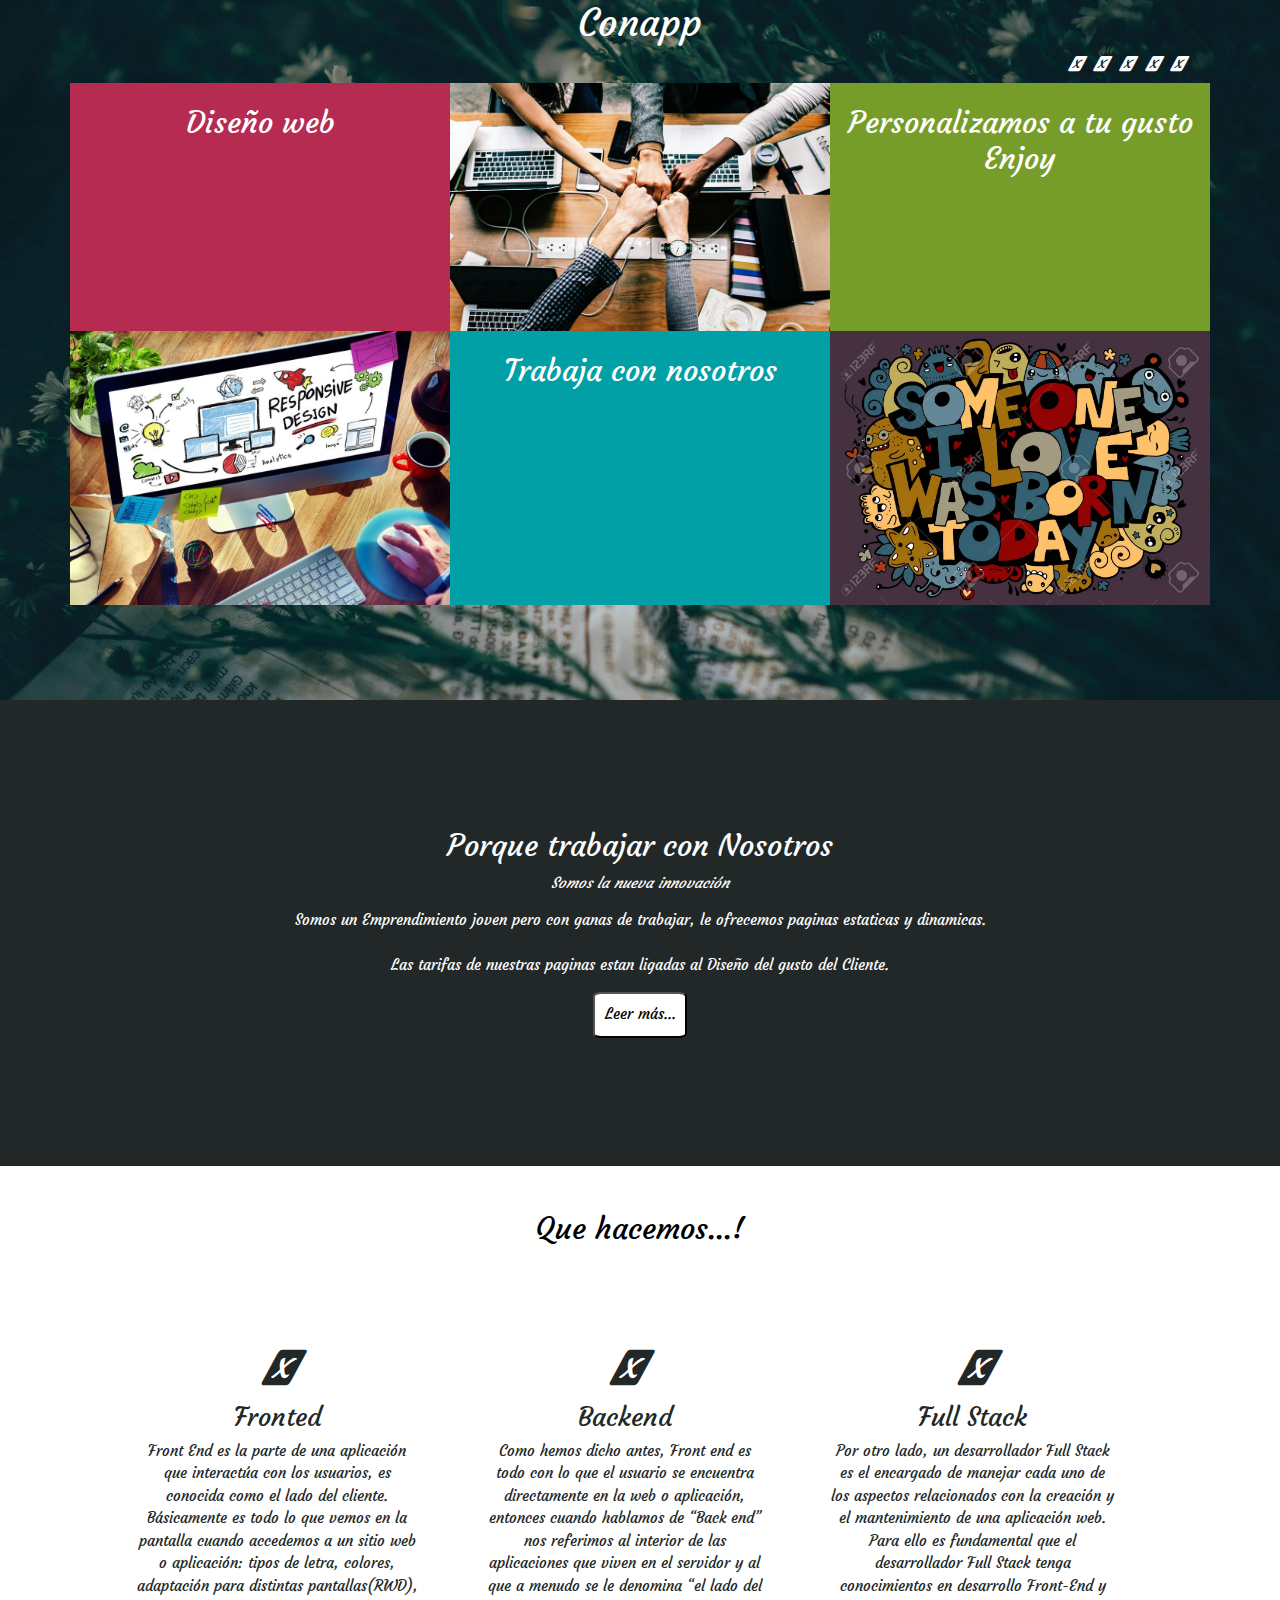
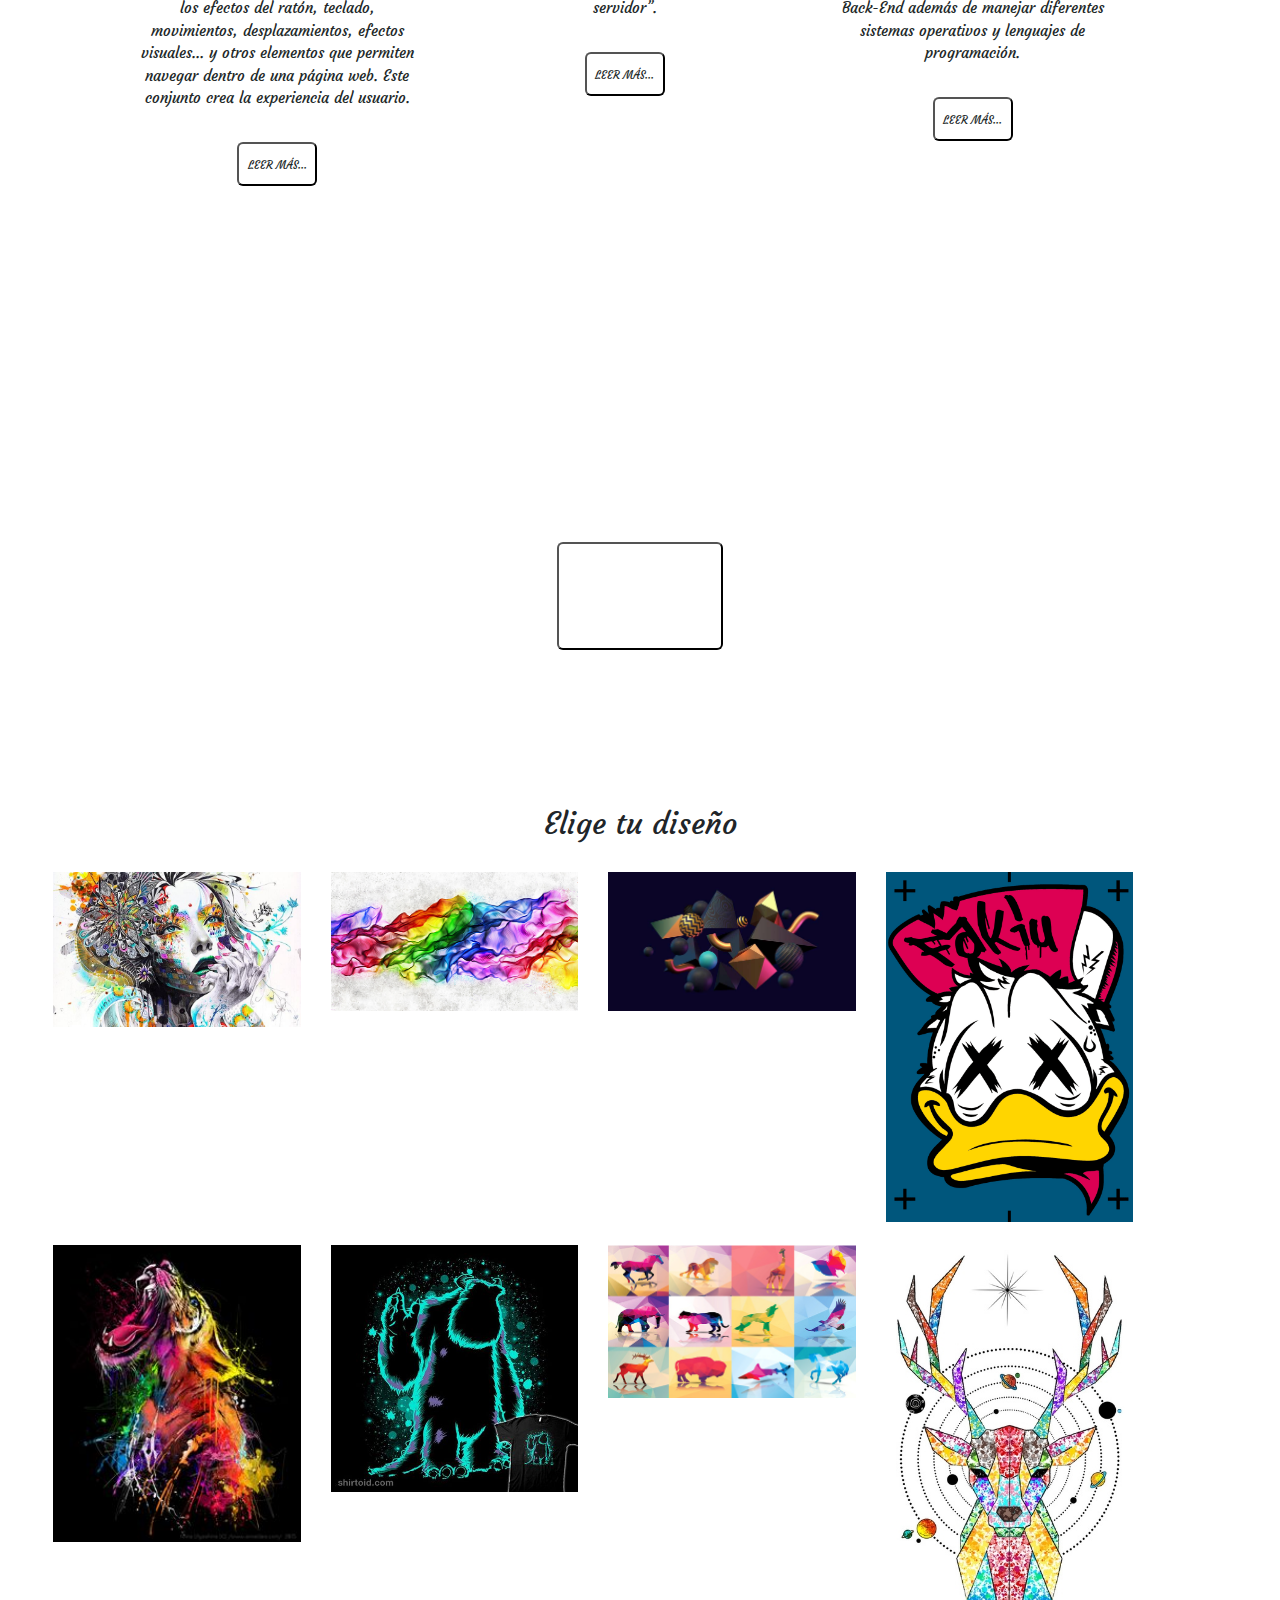
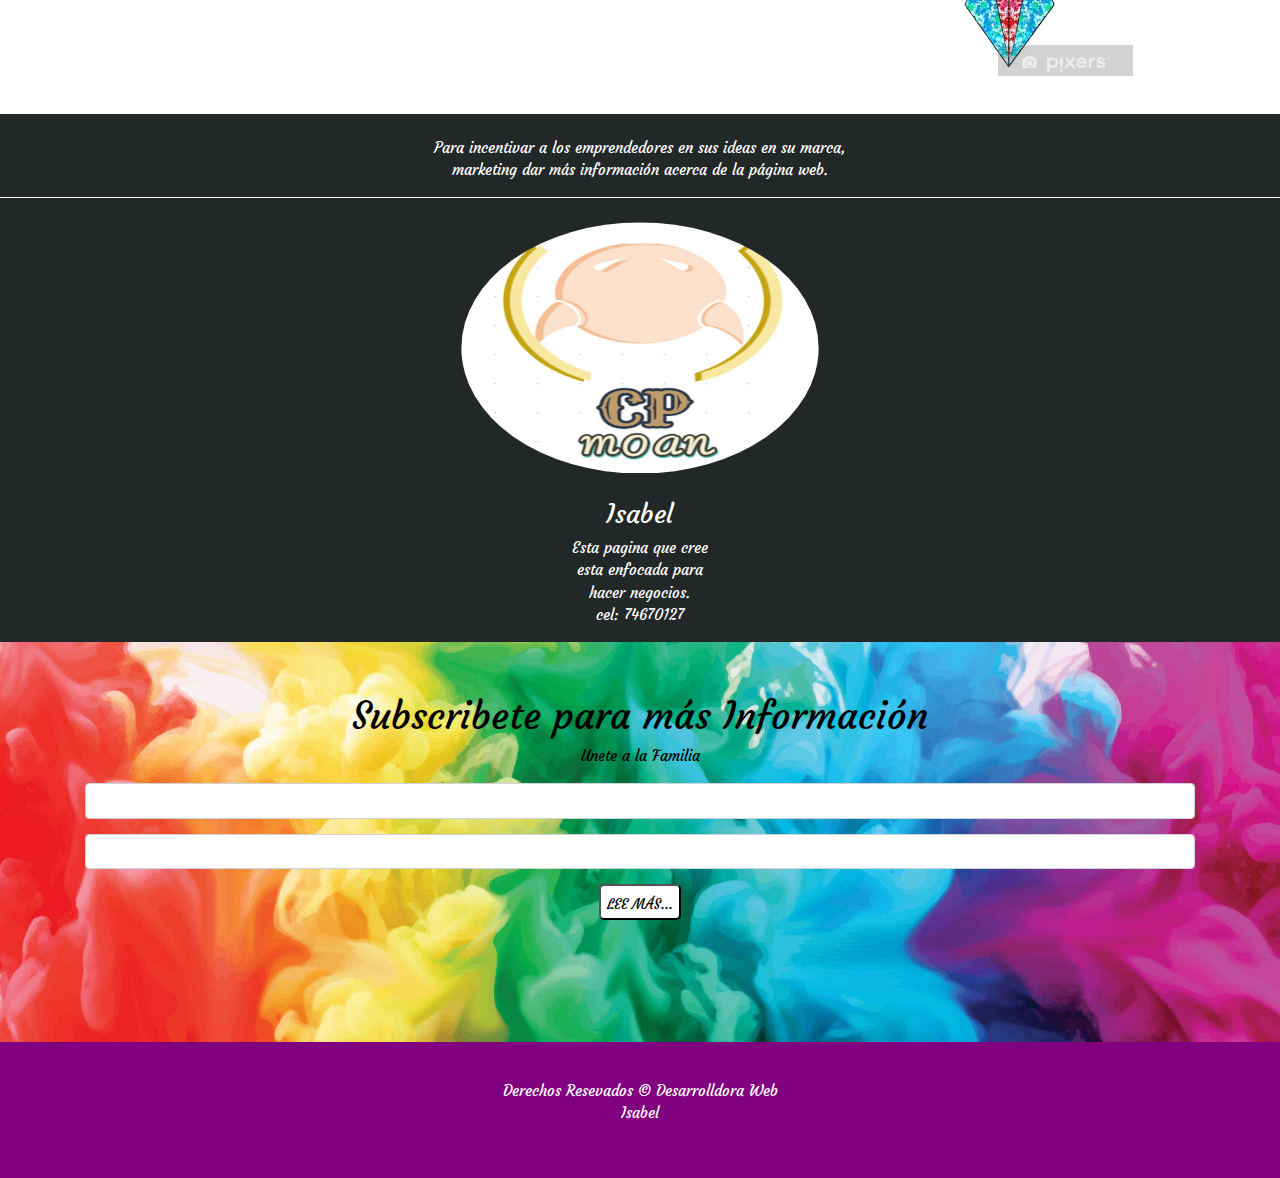
<file: index.html>
<!DOCTYPE html>
<html>
  <head>
    <title>Conapp</title>
    <meta charset="UTF-8">
    <meta name="viewport" content="width=device-width, initial-scale=1">
    <link rel="stylesheet" href="style.css">
    <link rel="stylesheet" href="https://cdnjs.cloudflare.com/ajax/libs/font-awesome/4.7.0/css/font-awesome.min.css">
    <link rel="stylesheet" href="https://www.w3schools.com/w3css/4/w3.css">
    <link rel="stylesheet" href="https://www.w3schools.com/lib/w3-colors-flat.css">
    <link rel="stylesheet" href="https://use.fontawesome.com/releases/v5.0.12/css/all.css"
     integrity="sha384-G0fIWCsCzJIMAVNQPfjH08cyYaUtMwjJwqiRKxxE/rx96Uroj1BtIQ6MLJuheaO9" crossorigin="anonymous">
     <link rel="stylesheet" href="https://maxcdn.bootstrapcdn.com/bootstrap/4.1.0/css/bootstrap.min.css">
     <link href="https://fonts.googleapis.com/css?family=ZCOOL+XiaoWei" rel="stylesheet">
     <link rel="stylesheet" href="https://use.fontawesome.com/releases/v5.6.1/css/all.css" integrity="sha384-gfdkjb5BdAXd+lj+gudLWI+BXq4IuLW5IT+brZEZsLFm++aCMlF1V92rMkPaX4PP" crossorigin="anonymous">
      <script src="https://ajax.googleapis.com/ajax/libs/jquery/3.3.1/jquery.min.js"></script>
     <script src="https://cdnjs.cloudflare.com/ajax/libs/popper.js/1.14.0/umd/popper.min.js"></script>
      <script src="https://maxcdn.bootstrapcdn.com/bootstrap/4.1.0/js/bootstrap.min.js"></script>
      <link rel="shortcut icon" href="logo.png" type="image/ico" />
   </head>
   <body class="fond">
      <div class="first">
        <div class="container"><h1>Conapp</h1>
        <ul class="social">
            <li> <a href="https://www.facebook.com/isa.moan"><i class="fab fa-facebook-f"></i></a>
            </li>
            <li> <a href="https://wa.me/59174670127?text=Hola...%20¿cual%20es%20tu%20duda?"><i class="fab fa-whatsapp"></i></a>
            </li>
            <li> <a href="https://t.me/Lunisa27"><i class="fab fa-telegram"></i></a>
            </li>
            <li> <a href="https://www.instagram.com/isamoa1/"><i class="fab fa-instagram"></i></a>
            </li>
            <li> <a href="https://www.youtube.com/channel/UCCuCYUnbEL7kBBGm9d_jDIw/featured"><i class="fab fa-youtube"></i></a>
            </li>
        </ul>
        </div>
<br>

         <div class="container">
            <div class="row">
                  <div class="col-12 col-md-4 col-lg-4 col-xl-4 pink">
                     <a href="Diseño web.html">
                         <h2>Diseño web</h2>
                     </a>
                   </div>
                  <div class="col-12 col-md-4 col-lg-4 col-xl-4 pic">
                      <img style="width:100%;"src="images/1.jpeg">
                   </div>
                    <div class="col-12 col-md-4 col-lg-4 col-xl-4 green">
                       <a href="Personalizamosatugusto.html">
                         <h2>Personalizamos a tu gusto<br> Enjoy</h2>
                       </a>
                   </div>
             </div>
             <div class="row">
                   <div class="col-12 col-md-4 col-lg-4 col-xl-4 pic">
                         <img style="width:100%;"src="images/2.jpeg">
                    </div>
                   <div class="col-12 col-md-4 col-lg-4 col-xl-4 teal">
                        <a href="Trabajaconnosotros.html">
                           <h2>Trabaja con nosotros</h2>
                        </a>
                    </div>
                     <div class="col-12 col-md-4 col-lg-4 col-xl-4 pic">
                            <img style="width:100%;"src="images/3.jpeg">
                    </div>
              </div>
         </div>
      </div>
      <div class="message">
          <div class="container">
              <h2 class="text-center">Porque trabajar con Nosotros</h2>
              <p class="text-center"><i>Somos la nueva innovación</i></p>
              <p class="text-center">Somos un Emprendimiento joven pero con ganas de trabajar, le ofrecemos paginas estaticas y dinamicas.<br><br>Las tarifas de nuestras paginas estan ligadas al Diseño del gusto del Cliente.</p>
              <div class="row">
                    <div class="col-12 text-center">
                      <button type="button"><a href="#">Leer más...</a></button>
                    </div>
              </div>
          </div>
      </div>
      <div class="what_to_do container">
        <br>
           <h2 class="text-center">Que hacemos...!</h2>
           <div class="row container">
                <div class="col-12 col-md-4 col-lg-4 col-xl-4 text-center">
                    <i class="text-center fab fa-pagelines"></i>
                    <h3>Fronted</h3>
                    <p>Front End es la parte de una aplicación que interactúa con los usuarios, es conocida como el lado del cliente. Básicamente es todo lo que vemos en la pantalla cuando accedemos a un sitio web o aplicación: tipos de letra, colores, adaptación para distintas pantallas(RWD), los efectos del ratón, teclado, movimientos, desplazamientos, efectos visuales… y otros elementos que permiten navegar dentro de una página web. Este conjunto crea la experiencia del usuario.</p>
                    <div class="row">
                          <div class="col-12 text-center">
                            <button type="button"><a href="#">Leer más...</a></button>
                          </div>
                    </div>
                </div>
                <div class="col-12 col-md-4 col-lg-4 col-xl-4 text-center">
                   <i class="text-center fas fa-coffee"></i>
                   <h3>Backend</h3>
                   <p>Como hemos dicho antes, Front end es todo con lo que el usuario se encuentra directamente en la web o aplicación, entonces cuando hablamos de “Back end” nos referimos al interior de las aplicaciones que viven en el servidor y al que a menudo se le denomina “el lado del servidor”.</p>
                   <div class="row">
                         <div class="col-12 text-center">
                           <button type="button"><a href="#">Leer más...</a></button>
                         </div>
                   </div>
                </div>
                <div class="col-12 col-md-4 col-lg-4 col-xl-4 text-center">
                    <i class="text-center fas fa-table"></i>
                    <h3>Full Stack</h3>
                    <p>Por otro lado, un desarrollador Full Stack es el encargado de manejar cada uno de los aspectos relacionados con la creación y el mantenimiento de una aplicación web. Para ello es fundamental que el desarrollador Full Stack tenga conocimientos en desarrollo Front-End y Back-End además de manejar diferentes sistemas operativos y lenguajes de programación.</p>
                    <div class="row">
                          <div class="col-12 text-center">
                            <button type="button"><a href="#">Leer más...</a></button>
                          </div>
                    </div>
                </div>
            </div>
      </div>
      <div class="four">
          <div class="container">
               <h1 class="text-center">Hay muchas opciones de pagina web disponibles?</h1>
               <div class="row">
                     <div class="col-12 text-center">
                       <button type="button"><a href="#">Leer más...</a></button>
                     </div>
               </div>
          </div>
      </div>
      <div class="five">
          <h2 class="text-center">Elige tu diseño</h2>
          <br>
          <div class="row container">
              <div class="col-12 col-md-3 col-lg-3 col-xl-3">
                  <img src="images/cup/1.jpeg">
              </div>
              <div class="col-12 col-md-3 col-lg-3 col-xl-3">
                  <img src="images/cup/2.jpeg">
              </div>
              <div class="col-12 col-md-3 col-lg-3 col-xl-3">
                  <img src="images/cup/3.jpeg">
              </div>
              <div class="col-12 col-md-3 col-lg-3 col-xl-3">
                  <img src="images/cup/4.jpeg">
              </div>
          </div>
          <br>
          <div class="row container">
              <div class="col-12 col-md-3 col-lg-3 col-xl-3">
                  <img src="images/cup/5.jpeg">
              </div>
              <div class="col-12 col-md-3 col-lg-3 col-xl-3">
                  <img src="images/cup/6.jpeg">
              </div>
              <div class="col-12 col-md-3 col-lg-3 col-xl-3">
                  <img src="images/cup/7.jpeg">
              </div>
              <div class="col-12 col-md-3 col-lg-3 col-xl-3">
                  <img src="images/cup/8.jpeg">
              </div>
          </div>
      </div>
      <div class="six">
        <div class="container text-center">
          <br>
            <p>Para incentivar a los emprendedores en sus ideas en su marca, marketing dar más información acerca de la página web.</p>
        </div>
        <div class="people row">
          <div class="col-12 col-md-4 col-lg-4 col-xl-4">

          </div>
          <div class="col-12 col-md-4 col-lg-4 col-xl-4">
                <img class="rounded-circle" src="logotipo.jpg">
                <h3 class="text-center">Isabel</h3>
                <p class="text-center">Esta pagina que cree esta enfocada para hacer negocios. <br>cel: 74670127</p>
          </div>
          <div class="col-12 col-md-4 col-lg-4 col-xl-4">
              
          </div>
        </div>
      </div>
      <div class="letter text-center">
        <h1 class="text-center">Subscribete para más Información</h1>
        <p class="text-center">Unete a la Familia</p>
        <div class="container">
          <form action="/action_page.php">
              <div class="form-group">
                 <input type="email" class="form-control" id="email">
               </div>
                <div class="form-group">
                <input type="telephone" class="form-control" id="pwd">
                </div>
           </form>
           <div class="row">
                 <div class="col-12 text-center">
                   <button type="button"><a href="#">Lee más...</a></button>
                 </div>
           </div>
        </div>
      </div>
      <footer class="footer">
          <p class="text-center">Derechos Resevados &copy Desarrolldora Web<br>
          Isabel</p>
      </footer>
   </body>
 </html>
</file>
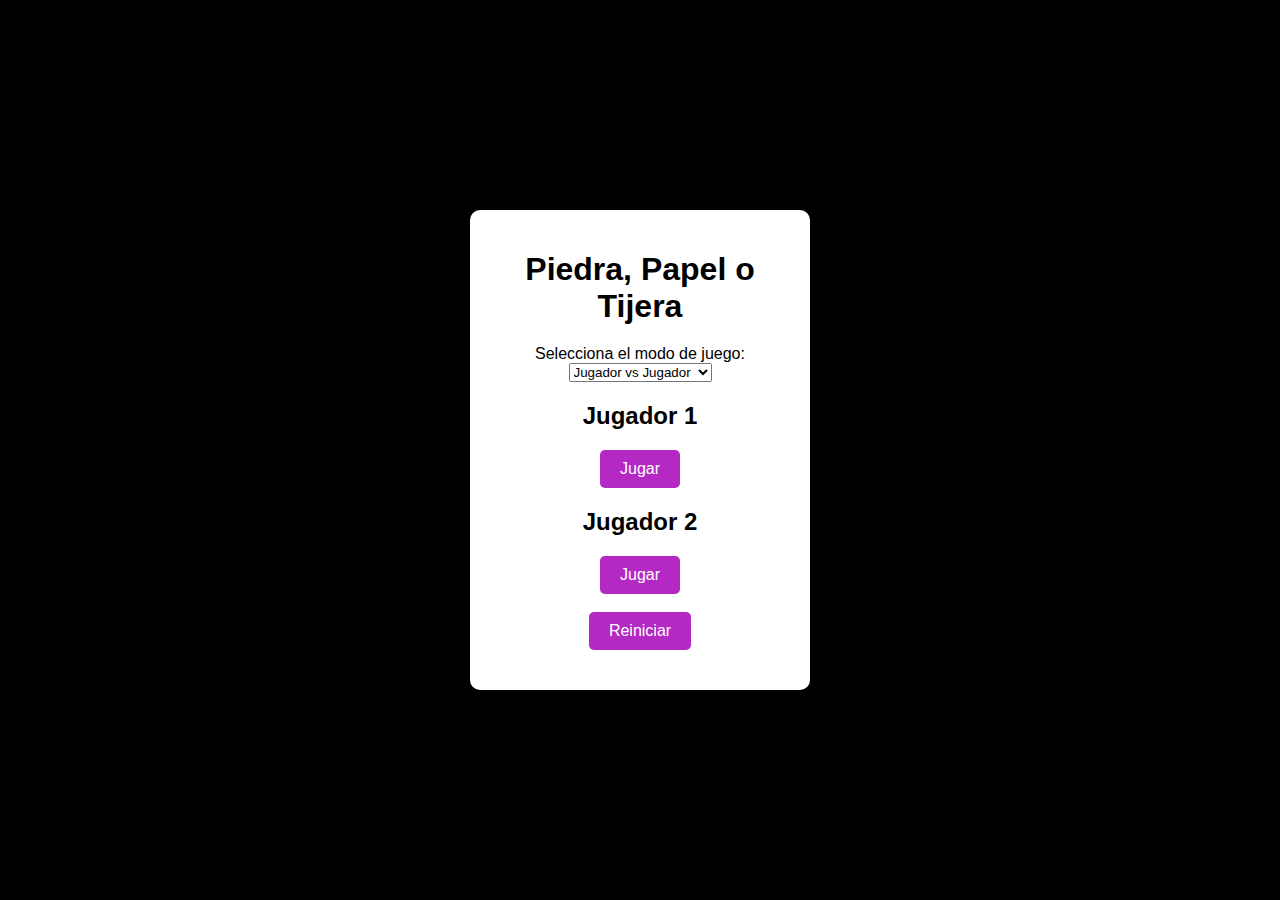
<file: Piedra papel o tijera/index.html>
<!DOCTYPE html>
<html lang="es">

<head>
    <meta charset="UTF-8">
    <meta name="viewport" content="width=device-width, initial-scale=1.0">
    <title>Piedra, Papel o Tijera</title>
    <link rel="stylesheet" href="css/styles.css">
</head>

<body>
    <div class="container">
        <h1>Piedra, Papel o Tijera</h1>

        <label for="modoJuego">Selecciona el modo de juego:</label>
        <select id="modoJuego" onchange="cambiarModo()">
            <option value="jugador">Jugador vs Jugador</option>
            <option value="maquina">Jugador vs Máquina</option>
        </select>

        <!-- Sección de Jugador vs Jugador -->
        <div id="jugadorVsJugador" class="player">
            <h2>Jugador 1</h2>
            <button id="btnJugador1" onclick="jugarJugador1()">Jugar</button>
            <p id="resultadoJugador1"></p>

            <h2>Jugador 2</h2>
            <button id="btnJugador2" onclick="jugarJugador2()">Jugar</button>
            <p id="resultadoJugador2"></p>

            <button id="reiniciarBtn" onclick="reiniciarJuegoJugadorVsJugador()">Reiniciar</button>
        </div>

        <!-- Sección de Jugador vs Máquina -->
        <div id="jugadorVsMaquina" class="player" style="display: none;">
            <h2>Jugador 1</h2>
            <button id="btnMaquinaJugador" onclick="jugarJugador1()">Jugar</button>
            <p id="resultadoJugador1"></p>

            <h2>Máquina</h2>
            <button id="btnMaquina" onclick="jugarContraMaquina()">Jugar contra la máquina</button>
            <p id="resultadoMaquina"></p>
        </div>

        <div id="resultadoFinal"></div>
    </div>

    <script src="js/scripts.js"></script>
</body>

</html>
</file>
<file: style.css>
@import url('https://fonts.googleapis.com/css2?family=Courgette&display=swap');
.fond{
  font-family: 'Courgette', cursive;
}
.first {
  background-image: url(images/main.jpg);
  background-repeat: no-repeat;
  background-size: cover;
  height:700px;
  color: white;
  text-align: center;
}

.first h1 {
  color: white;
}

.firt a {
  color: white !important;
}
.social li{
  font-size: 17px;
  display: inline-block;
  float:right;
  padding-right: 1%;
}

.row{
  text-align: center;
}

li a{
  color: white !important;
}

nav{
  margin-top: 6%;
  border-top: 1px solid white;
}
 .pink{
   background-color: #b62b52;
 }

 .green{
   background-color: #769d2a;
 }

 .teal {
    background-color: #01a0a6;
 }

 a h2 {
   color: white;
 }

a:hover {
 text-decoration: none!important;
  }

  .first .pink, .first .pic, .first .green{
   padding-right: 0px !important;
   padding-left: 0px!important;
  }

  .green a, .pink a, .teal a{
    padding: 6%;
  }

  .message{
    background-color: #222828;
    color: #fcfdff;
    padding: 10%;
  }

  .message a{
    color:black!important;
    background-color: white;
  }

  .message a{
    text-decoration: none!important;

  }
.message button {
  background-color: white;
  padding: 1%;
  border-radius: 9%;
}

.what_to_do h2{
  padding: 2%;
  color: black;
}
.what_to_do i{
    font-size: 40px;
}
.what_to_do div {
    padding: 3%;
    color: #222828;
}

.what_to_do button,.four button{
  background-color: transparent;
  border-radius: 6px;
  padding: 3%;
}

.what_to_do button a{
  color:  #222828;
  font-variant: all-petite-caps;
}

.four {
  background-image: url(images/four.jpeg);
  background-size: cover;
  background-repeat: no-repeat;
  background-attachment: fixed;
  height: 500px;

}

.four h1{
  padding: 10%;
  color: white;
}

 .four button a{
   color: white;
   font-variant: all-petite-caps;
   font-size: 25px;
 }

 .five{
   padding: 3%;
 }

 .five img{
   width: 100%;
 }

 .six {
   background-color: #222828;
   color:white;
 }

.six i{
  font-size: 40px;
  text-align: center;
  padding: 5%;
}

.six p{
  padding: 0 30% 0 30%;
}

.people{
  border-top: 1px solid white;
}

.people img{
  padding: 6%;
  width: 100%;
  height: 300px;
}

.letter{
  background-image: url(images/letter.jpeg);
  background-size: cover;
  background-repeat: no-repeat;
  height: 400px;
  color: black;

}

.letter button a{
  color: black;
}

.letter h1{
  padding-top: 4%;
}

.letter button {
  background-color: white;
font-size: 20px;
border-radius: 5px;
font-variant-caps: all-petite-caps;
}

.footer{
  background-color: purple;
  color:white;
  padding: 3%;
}
</file>
<file: Piedra papel o tijera/css/styles.css>
body {
    font-family: Arial, sans-serif;
    display: flex;
    justify-content: center;
    align-items: center;
    height: 100vh;
    margin: 0;
    background-color: #000000;
}

.container {
    text-align: center;
    background-color: white;
    padding: 20px;
    border-radius: 10px;
    box-shadow: 0px 0px 10px rgba(0, 0, 0, 0.1);
    width: 300px;
}

h1 {
    margin-bottom: 20px;
}

.player {
    margin-bottom: 20px;
}

button {
    padding: 10px 20px;
    font-size: 16px;
    cursor: pointer;
    background-color: #b428c3;
    color: white;
    border: none;
    border-radius: 5px;
}

button:hover {
    background-color: #b428c3;
}

#resultadoJugador1, #resultadoJugador2, #resultadoFinal {
    margin-top: 10px;
    font-size: 18px;
}
</file>
